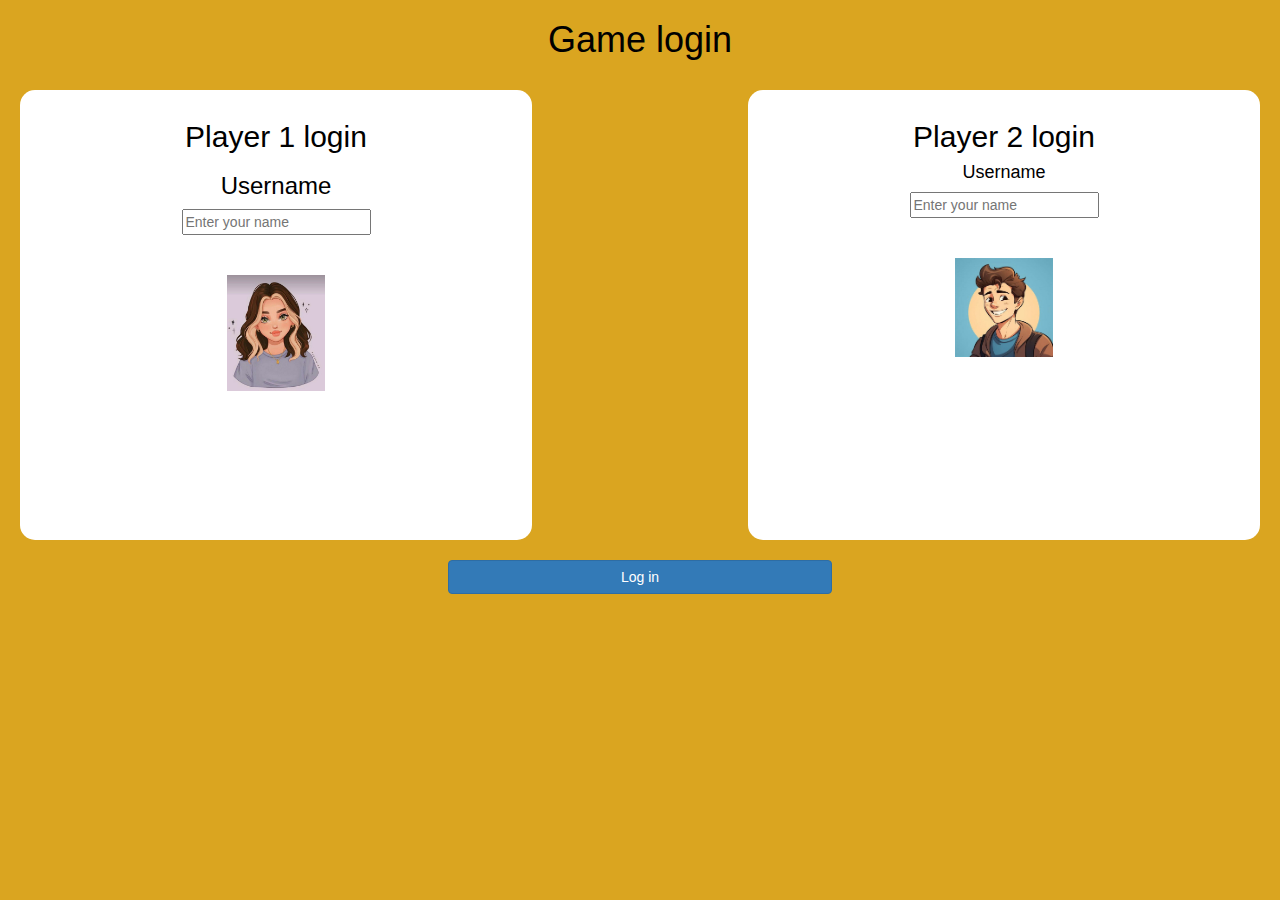
<file: index.html>
<html>
    <head>
        <title>
            Game
        </title>
        <meta name="viewport" content="width=device-width, initial-scale=1">
<link rel="stylesheet" href="https://maxcdn.bootstrapcdn.com/bootstrap/3.4.0/css/bootstrap.min.css">
<script src="https://ajax.googleapis.com/ajax/libs/jquery/3.4.1/jquery.min.js"></script>
<script src="https://maxcdn.bootstrapcdn.com/bootstrap/3.4.0/js/bootstrap.min.js"></script>

<link rel="stylesheet" type="text/css" href="game.css">

<script src="gamepag.js"></script>
    </head>
    <body id="bd1">
        <h1 id="h" class="tc">
            Game login
        </h1>
        
            <div id="d1">
            <h2 class="tc">
                Player 1 login
            </h2>
            <h3 class="tc">
                Username
            </h3>
            <input placeholder="Enter your name" type="text" width="300" height="100" class="tc" id="player1name">
            <div>
                <br>
                <br>
                <img src="7db37718067ae78f0b398999c5f249ea.jpg" class="profile">
            </div>
            
        </div>
        <span>
        <div id="d2">
            <h2 class="tc">
                Player 2 login
            </h2>
            <h4 class="tc">
                Username
            </h4>
            <input placeholder="Enter your name" type="text" width="300" height="100" class="tc" id="player2name">
            <div>
                <br>
                <br>
                <img src="OIP.jpeg" class="profile">
            </div>
        </div>
        </span>
        <button onclick="login()" class="btn btn-primary" style="width: 30%" id="u">
            Log in
        </button>
    </body>
</html>
</file>
<file: game.css>
#bd1{
    background-color: goldenrod;
}
#h{
    text-align: center;
}
.tc{
    color: black;
}
#d1{
    float: left;
    width: 40%;
    margin: 20px;
    border-width: 50%;
    border-color: black;
    background: white;
		padding: 10px;
		border-radius: 15px;
    text-align: center;
    height: 50%;
    
}
#d2{
    text-align: center;
    margin: 20px;
    width: 40%;
    float: right;
    border-width: 50%;
    border-color: black;
    background: white;
		padding: 10px;
		border-radius: 15px;
    height: 50%;
}

#Tt{
    text-align: center;
}

#bd{
    background-color: cornflowerblue;
}

.profile{
    width: 20%;
}

#u{
    text-align: center;
    margin-left: 35%;
}

#output
{
background: white;
border-radius: 10px;
border-top: 10px solid #AA4465;
padding: 10px;
float: none;
text-align: left;
}
</file>
